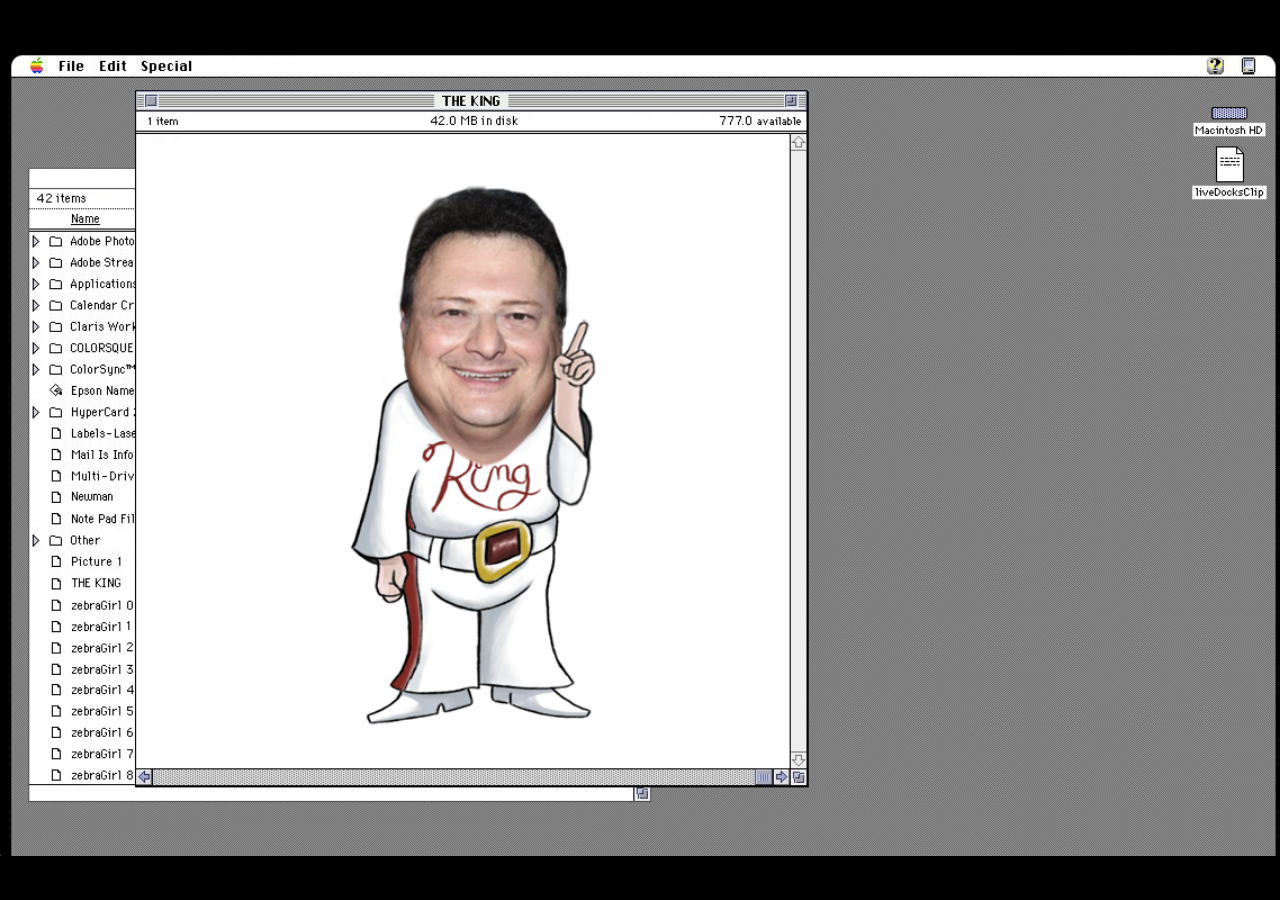
<file: students/index.html>
<!DOCTYPE html>
<html lang="en-us">
  <head>
    <meta charset="utf-8" />
    <meta name="viewport" content="width=device-width, initial-scale=1.0, maximum-scale=1" />
    <title>You Didn't Say the Magic Word</title>
    <style>
      body {
        margin:0; 
        padding: 0; 
        background: black;
      }
      .cheatin-uh {
        background: transparent url('../images/ah-ah-ah.png') no-repeat center center;
        background-size: contain;
        height: 100vh;
        width: 100vw;
      }
    </style>
    <link rel="shortcut icon" href="favicon.ico" />
  </head>
  <body>
    <div class="cheatin-uh"></div>
  </body>
</html>
</file>
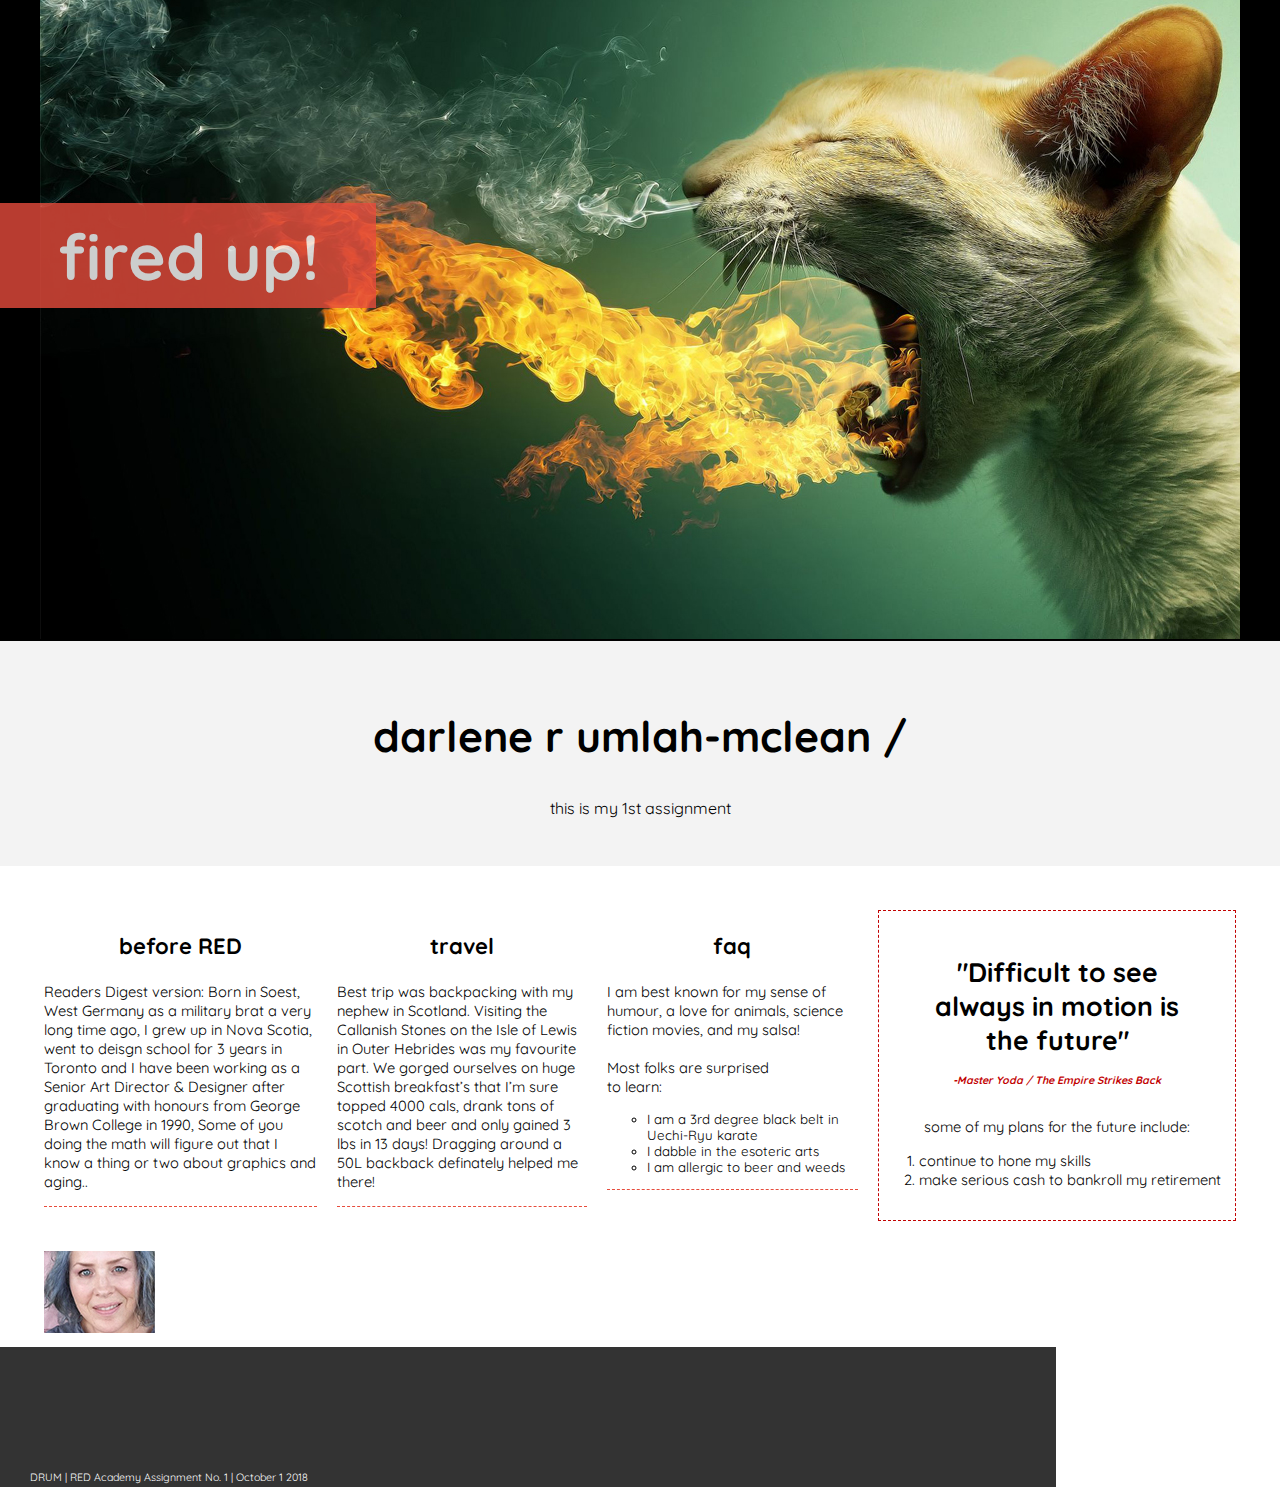
<file: students/darlene-mclean/index.html>
<!DOCTYPE html>
<html>

<head>
    <meta charset="utf-8" />
    <title>DRUM</title>

    <link href="http://fonts.googleapis.com/css?family=Source+Sans+Pro:200,300,400,600,700,900|Quicksand:400,700" rel="stylesheet" />
    <link href="style.css" rel="stylesheet" type="text/css" media="all" />

</head>
<!--main>-->

<body>
    <div id="main">
        <div id="maintextbox" class="container">
            <div id="maintitle">
                <h1>fired up!</h1>
            </div>
        </div>
    </div>
    </div>
    <div id="block2"></div>
    <div id="colorblock" class="container2">
        <div class="title">
            <h2>darlene r umlah-mclean /</h2>
            <p>this is my 1st assignment</p>
        </div>
    </div>


    <!-- guts >-->

    <div id="contentguts" class="guts">
        <div id="tbox1">
            <h3>before RED</h3>
            <p>Readers Digest version: Born in Soest, West Germany as a military brat a very long time ago,
                I grew up in Nova Scotia, went to deisgn school for 3 years in Toronto
                and I have been working as a Senior Art Director & Designer after
                graduating with honours from George Brown College in 1990,
                Some of you doing the math will figure out that I know a thing
                or two about graphics and aging..</p>
            <hr>
        </div>


        <div id="tbox2">
            <h3>travel</h3>
            <p>Best trip was backpacking with my nephew in Scotland. Visiting the Callanish Stones
                on the Isle of Lewis in Outer Hebrides was my favourite part.
                We gorged ourselves on huge Scottish breakfast’s that I’m sure topped 4000 cals,
                drank tons of scotch and beer and only gained 3 lbs in 13 days!
                Dragging around a 50L backback definately helped me there!</p>
            <hr>
        </div>


        <div id="tbox3">
            <h3>faq</h3>
            <p>I am best known for my sense of humour, a love for animals,
                science fiction movies, and my salsa! <br><br> Most folks are surprised<br> to learn:
                <ul>
                    <li>I am a 3rd degree black belt in Uechi-Ryu karate</li>
                    <li>I dabble in the esoteric arts</li>
                    <li>I am allergic to beer and weeds</li>
                </ul>
                <hr>
        </div>

        <div id="tbox4" class="blockquote">
            <blockquote>"Difficult to see always in motion is the future"
                <footer><cite><a href="https://www.starwars.com/news/8-great-life-teachings-from-yoda">-Master Yoda / The Empire Strikes Back</a></cite></footer>
            </blockquote>
            <p>some of my plans for the future include:</p>
            <ol>
                <li>continue to hone my skills</li>
                <li>make serious cash to bankroll my retirement</li>
            </ol>

        </div>

        <div id="pimage" class="Dar">
            <img src="images/darmclean_111x82.jpg" Alt="Dar McLean">
        </div>
    </div>

<!--footer>-->

    <section>
        <ul class="social-icons">
            <li><a href="https://www.instagram.com/darlenemclean/?hl=en"><img src="images/instagram.png" /></a></li>
            <li><a href="https://www.linkedin.com/in/darumlah/"><img src="images/linkedin.png" /></a></li>
        </ul>
    </section>

    <div id="footer" class="footercontainer">
        <div class="container">
            DRUM | RED Academy Assignment No. 1 | October 1 2018
        </div>



</body>

</html>
</file>
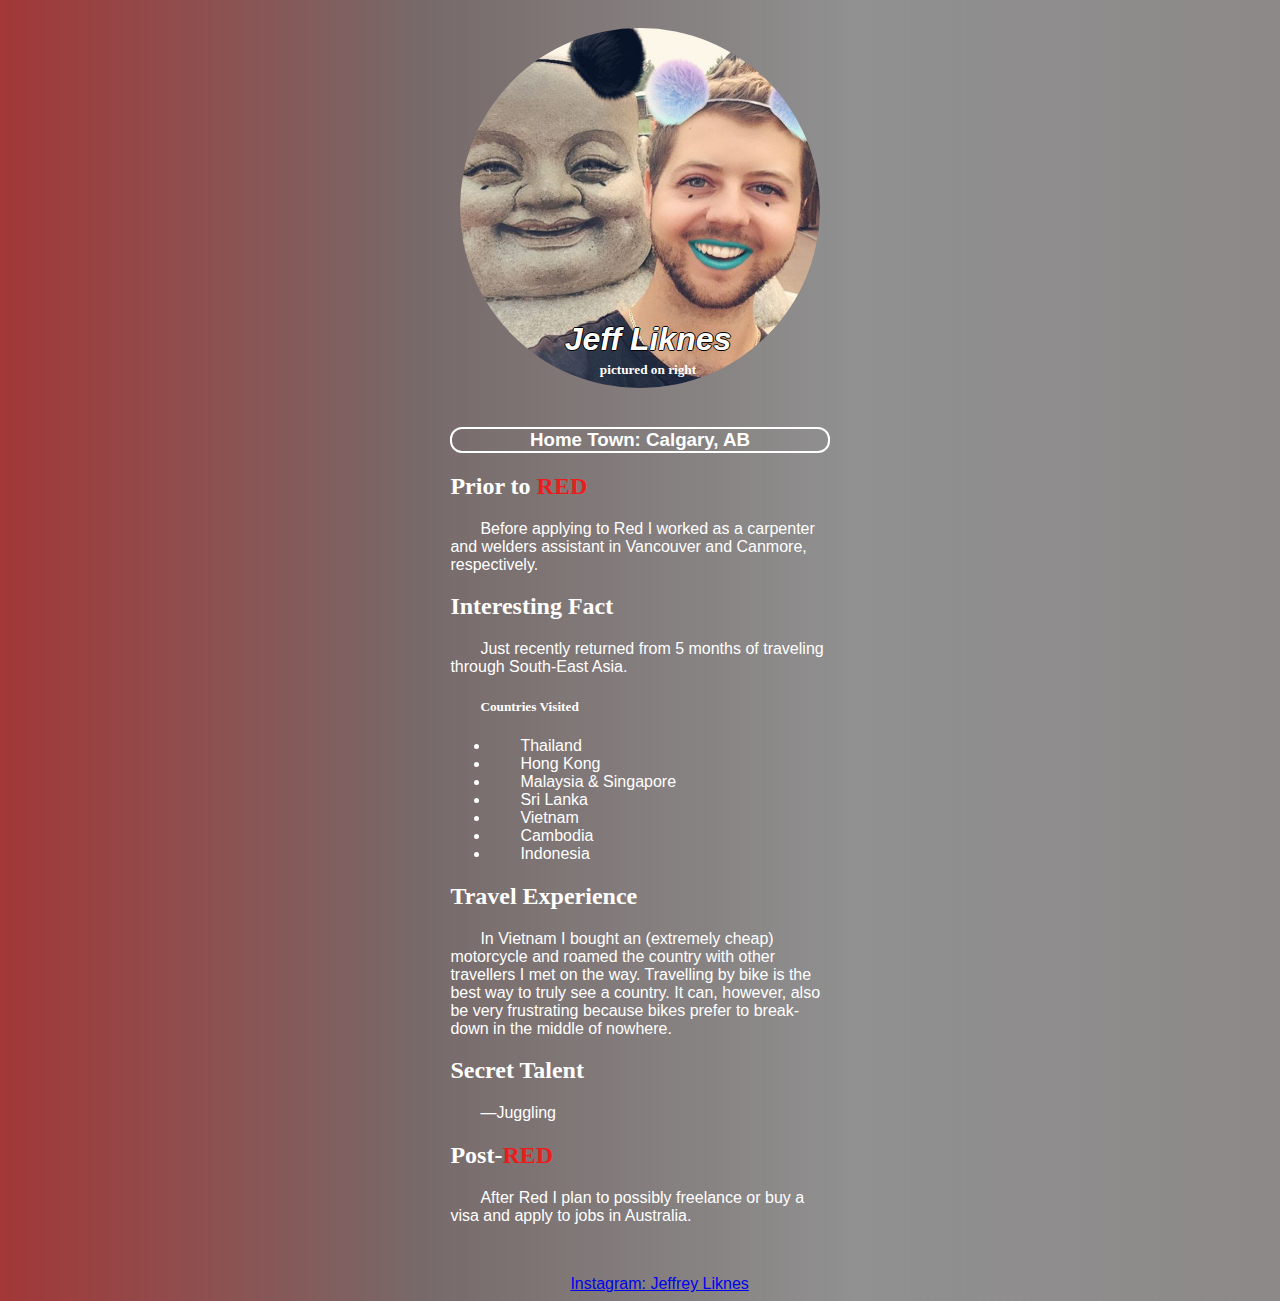
<file: students/jeff-liknes/index.html>
<!DOCTYPE html>
<html>

<head>
  <title>Jeff Liknes</title>
  <link href="Jeff-Liknes.css" type="text/css" rel="stylesheet">

</head>

<body>
    <div class="circle">
      <img src="Jeff-Liknes.jpg" alt="Yours truly">
    </div> 
   
  
<div id="main">
  <h1 class="Name" ><em>Jeff Liknes</em></h1>
   <h5 class="pictured">pictured on right</h5>
  
  <h3 class="introduction">Home Town: Calgary, AB</h3>
   

  <h2 class="Prior">Prior to <strong class="red">RED</strong></h2>
    <div class="description">Before applying to Red I worked as a carpenter and welders assistant in Vancouver and Canmore, respectively.</div> 
   

  <h2>Interesting Fact</h2>
      <div class="description">Just recently returned from 5 months of traveling through South-East Asia.
        <h5>Countries Visited</h5>
          <ul class="countries">
            <li>Thailand</li>
            <li>Hong Kong</li>
            <li>Malaysia & Singapore</li>
            <li>Sri Lanka</li>
            <li>Vietnam</li>
            <li>Cambodia</li>
            <li>Indonesia</li>
          </ul>
      </div>

  <h2>Travel Experience</h2>
    <p class="experience">In Vietnam I bought an (extremely cheap) motorcycle and roamed the country with other travellers I met on the way. 
       Travelling by bike is the best way to truly see a country. It can, however, also be very frustrating because bikes prefer to break-down in the middle of nowhere.</p>

  <h2> Secret Talent </h2>  
    <div class="talent">&mdash;Juggling</div>

  <h2>Post-<strong class="red">RED</strong></h2>
    <div class="description">After Red I plan to possibly freelance or buy a visa and apply to jobs in Australia.</div>


<footer>
  <a href="https://www.instagram.com/jeffreyliknes/">Instagram: Jeffrey Liknes</a>
</footer>
      

  </div>
</body>
</html>
</file>
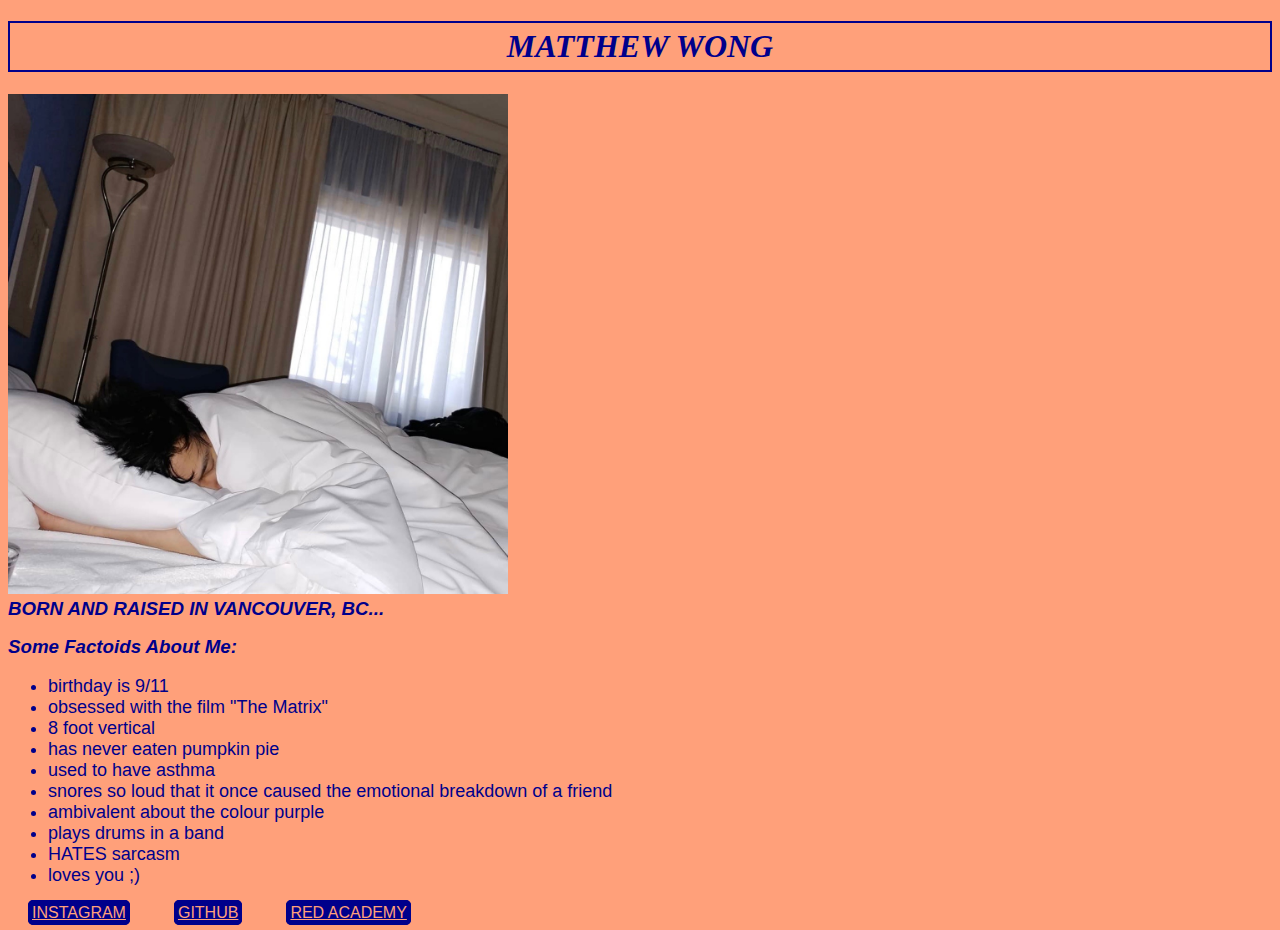
<file: students/matthew-wong/index.html>
<!DOCTYPE html>
<html>
    <head>
        <title>Matthew Wong</title>

        <link href="style.css" type="text/css" rel="stylesheet">
    </head>
    <body>
      <h1>MATTHEW WONG</h1>

      <img src="images/sleepy-boy.jpg" alt="a candid photo of Matthew during summer vacation" height="500" width="500"/>
      <div>
          <h3 class="location">BORN AND RAISED IN VANCOUVER, BC...</h3>
          <p>
              <h3 class="factshead">Some Factoids About Me:</h3>
              <ul>
                  <li>birthday is 9/11</li>
                  <li>obsessed with the film "The Matrix"</li>
                  <li>8 foot vertical</li>
                  <li>has never eaten pumpkin pie</li>
                  <li>used to have asthma</li>
                  <li>snores so loud that it once caused the emotional breakdown of a friend</li>
                  <li>ambivalent about the colour purple</li>
                  <li>plays drums in a band</li>
                  <li>HATES sarcasm</li>
                  <li>loves you ;)</li>
                  <!--FOLLOW THE WHITE RABBIT, NEO...-->
              </ul>
          </p>
      </div>
        <a href="https://www.instagram.com/matthewaramis/" target="_blank">INSTAGRAM</a>
        <a href="https://github.com/matthewaramis" target="_blank">GITHUB</a>
        <a href="https://redacademy.com/vancouver/" target="_blank">RED ACADEMY</a>
    </body>
</html>
</file>
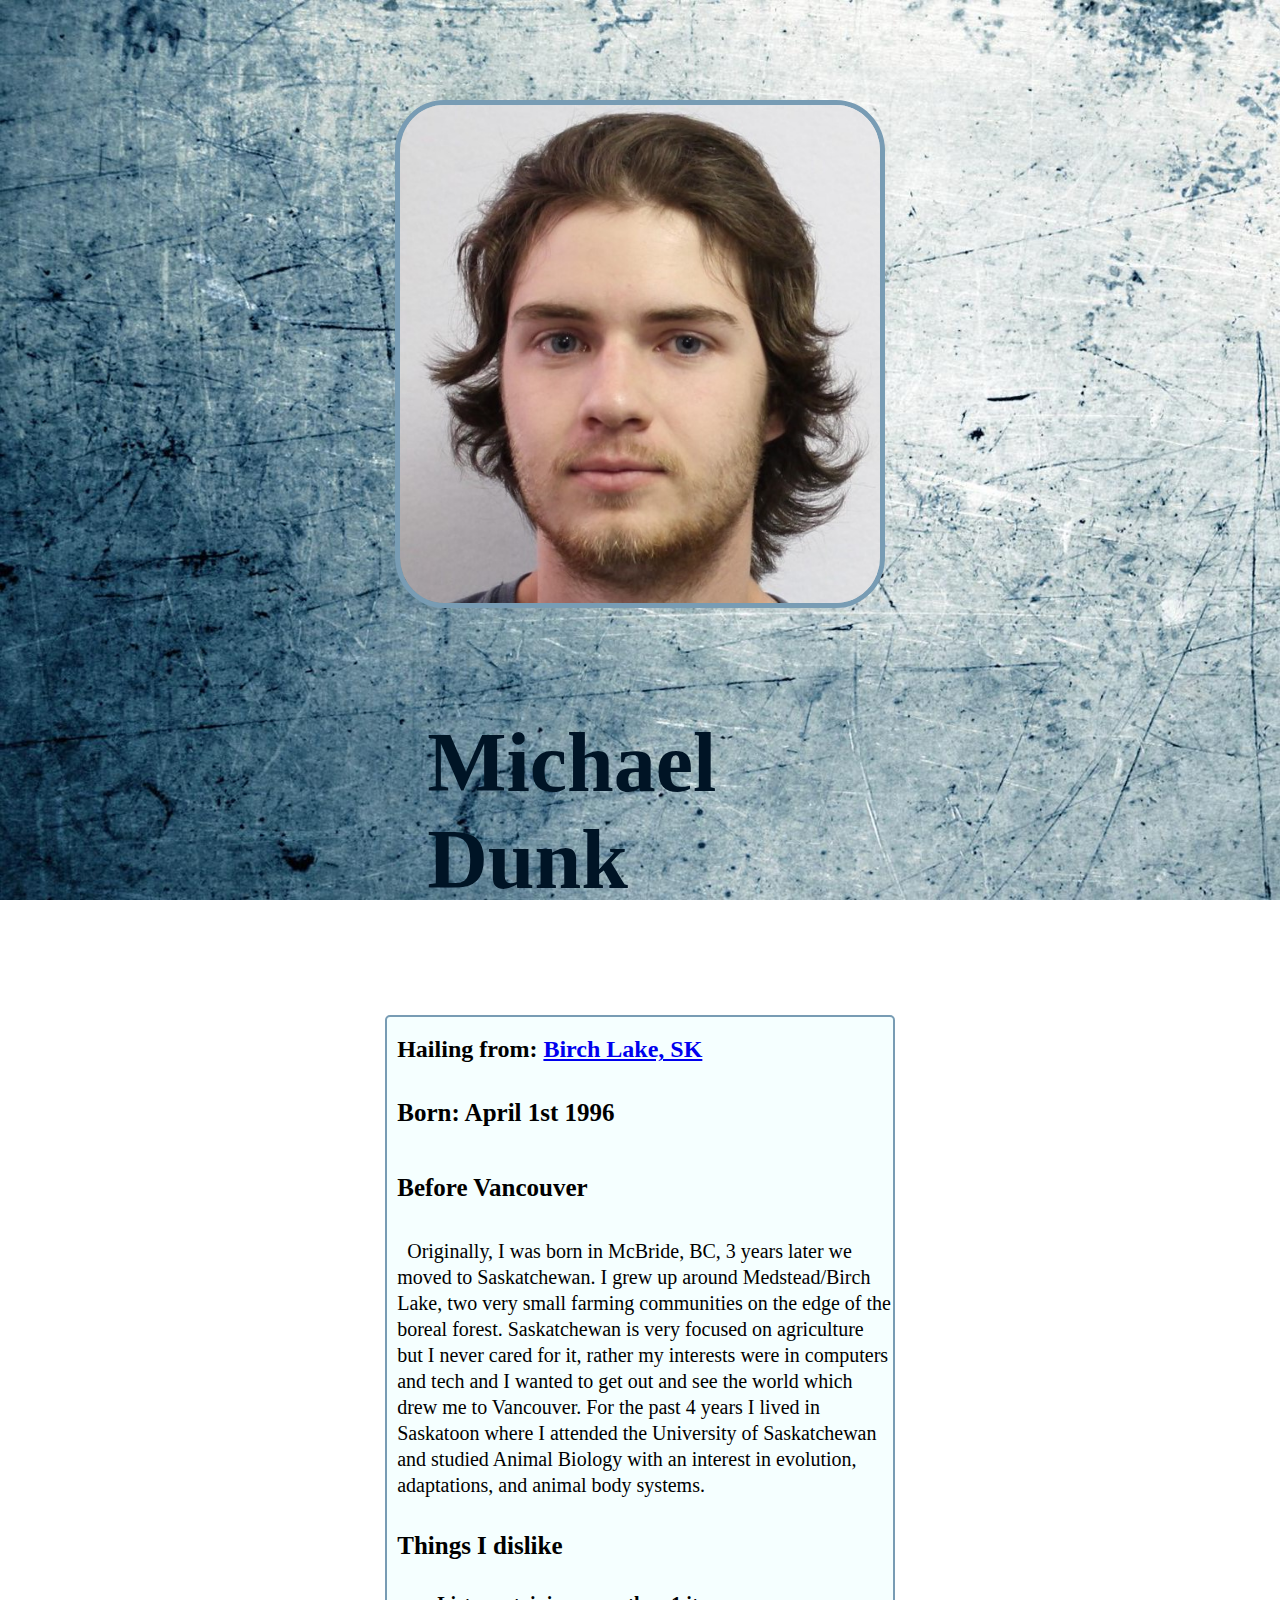
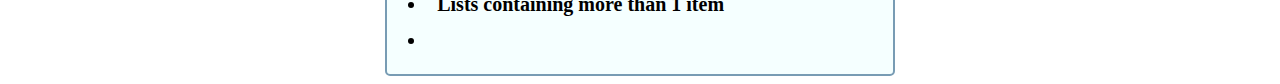
<file: students/mike-dunk/index.html>
<!DOCTYPE html> 
<html>
<head>
    <link rel="stylesheet" type="text/css" href="style.css" />    
</head>
<body>
    <img id="pic" src=file.jpg class="center" />
    <h1 class="center">
        <strong>Michael Dunk</strong>
    </h1>
    <div class="center">
    <h2>
            Hailing from: <a href=https://en.wikipedia.org/wiki/Birch_Lake,_Saskatchewan target=_blank>Birch Lake, SK</a>
    </h2>
    <h3>Born: April 1st 1996</h3>
    <h3>
        Before Vancouver
    </h3>
    <p>
        Originally, I was born in McBride, BC, 3 years later we moved to Saskatchewan. I grew up around Medstead/Birch Lake, two very small farming communities on the edge of the boreal forest. Saskatchewan is very focused on agriculture but I never cared for it, rather my interests were in computers and tech and I wanted to get out and see the world which drew me to Vancouver. For the past 4 years I lived in Saskatoon where I attended the University of Saskatchewan and studied Animal Biology with an interest in evolution, adaptations, and animal body systems.
    </p>
    <h4>
        Things I dislike
    </h4>
    <h5 style="list-style-type: disc">
        <ul>
            <li>Lists containing more than 1 item</li>
        </ul>
        <ul>
            <li> </li>
        </ul>
    </h5>
    </div>
</body>
</html>
</file>
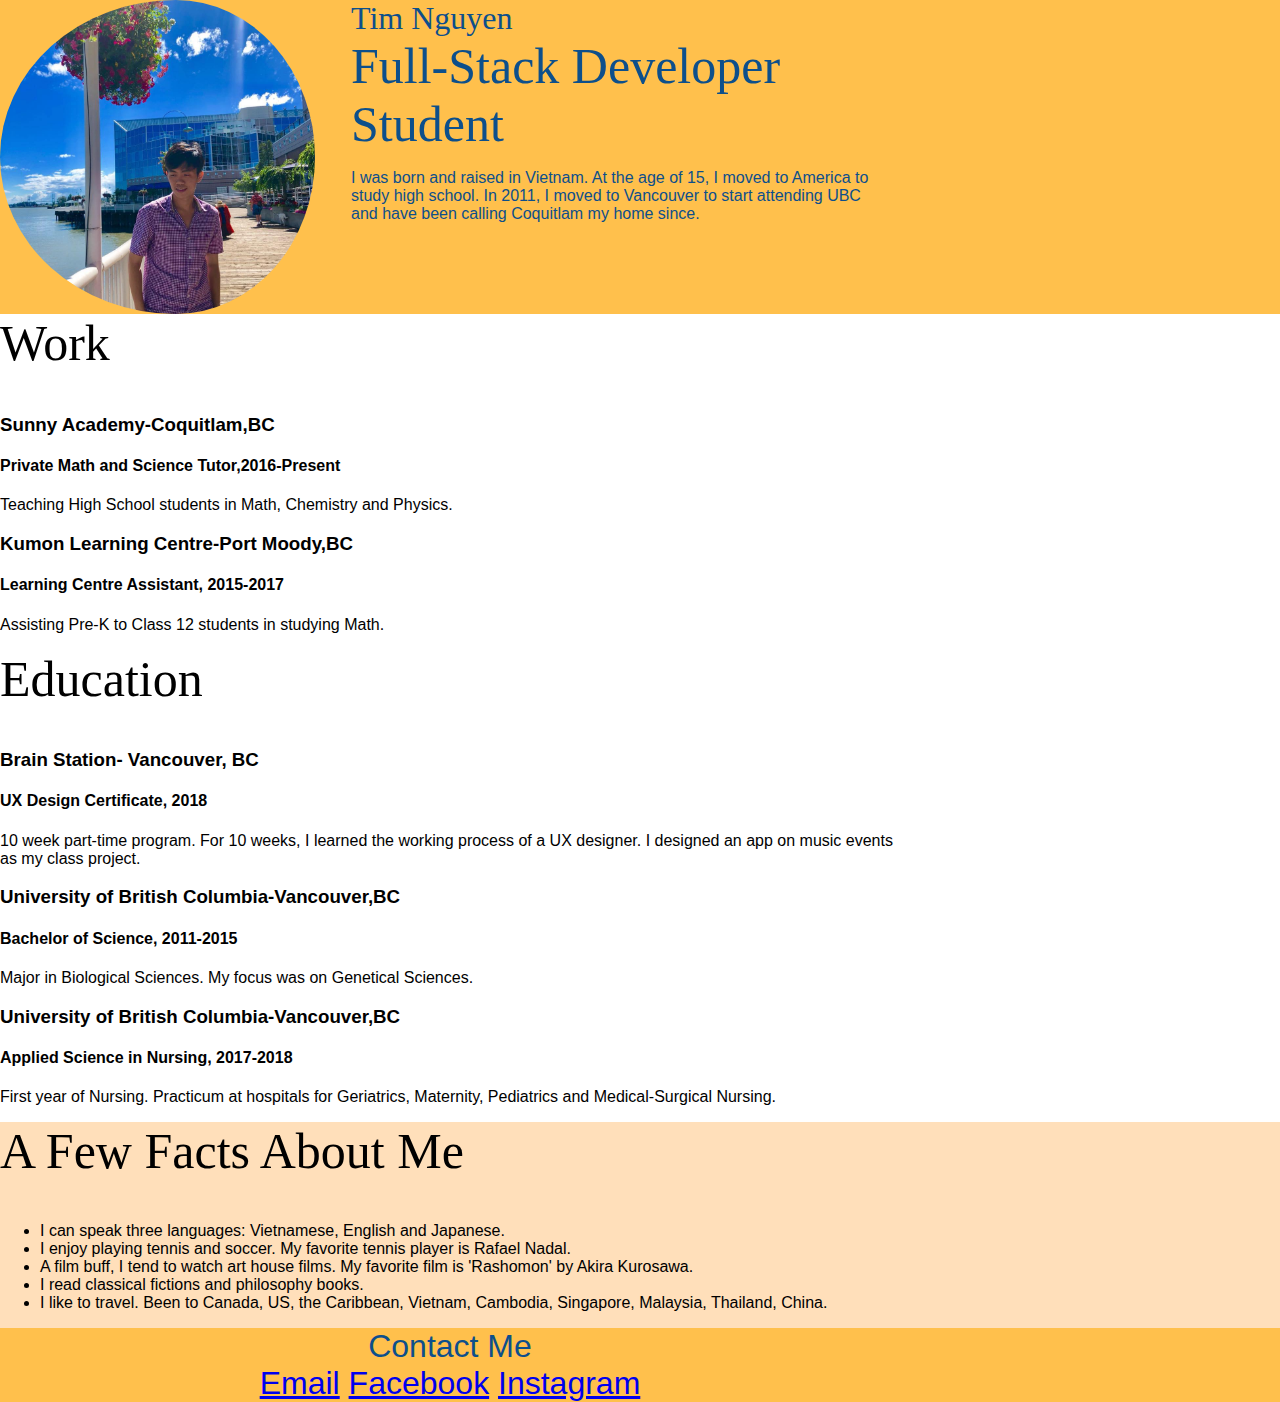
<file: students/tim-nguyen/index.html>
<!DOCTYPE HTML>
<html lang="en">
<head>
     <meta charset="utf-8">
     <meta name="viewport" content="width=device-width, initial-scale=1.0">
     <title>About Me: Tim Nguyen</title>
     <link href="tim.css" rel="stylesheet" type="text/css">
</head>

<body>
        <!--Intro---->
<header>
    <div class = "page-content">
      <img class="profile-img column-left" src="tim.jpg" alt="Tim Nguyen">
   <div class="column-right">
     <h1> Tim Nguyen </h1>
     <h2> Full-Stack Developer Student</h2>
     <p>  I was born and raised in Vietnam. At the age of 15, I moved to America to study high school. In 2011, I moved to Vancouver to start attending UBC and have been calling Coquitlam my home since.</p>
     </p>
       </div>
     </div>
</header>

<main>
        <!---//Work Experience----->
  <section class="work">
           <div class="page-content">
                      <h2>Work</h2>

        <!---Work Details---->
        <h3>Sunny Academy-Coquitlam,BC</h3>
        <h4>Private Math and Science Tutor,2016-Present</h4>
        <p>Teaching High School students in Math, Chemistry and Physics.</p>

        <h3>Kumon Learning Centre-Port Moody,BC</h3>
        <h4>Learning Centre Assistant, 2015-2017</h4>
        <p>Assisting Pre-K to Class 12 students in studying Math.</p>
          </div>
</section>

        <!---//Educational Background---->
  <section class="education">
        <div class="page-content">
                    <h2>Education</h2>

          <!---My Schools ---->
        <h3>Brain Station- Vancouver, BC</h3>
        <h4>UX Design Certificate, 2018</h4>
        <p>10 week part-time program. For 10 weeks, I learned the working process of a UX designer. I designed an app on music events as my class project.</p>

        <h3>University of British Columbia-Vancouver,BC</h3>
        <h4>Bachelor of Science, 2011-2015</h4>
        <p>Major in Biological Sciences. My focus was on Genetical Sciences.</p>

        <h3>University of British Columbia-Vancouver,BC</h3>
        <h4>Applied Science in Nursing, 2017-2018</h4>
        <p>First year of Nursing. Practicum at hospitals for Geriatrics, Maternity, Pediatrics and Medical-Surgical Nursing.</p>
      </div>
  </section>

       <!---Facts---->

  <section class="facts">
         <div class="page-content">
                       <h2> A Few Facts About Me</h2>
        <!---Facts about Me---->
     <ul>
         <li>I can speak three languages: Vietnamese, English and Japanese.</li>
         <li>I enjoy playing tennis and soccer. My favorite tennis player is Rafael Nadal.</li>
         <li>A film buff, I tend to watch art house films. My favorite film is 'Rashomon' by Akira Kurosawa.</li>
         <li>I read classical fictions and philosophy books.</li>
         <li>I like to travel. Been to Canada, US, the Caribbean, Vietnam, Cambodia, Singapore, Malaysia, Thailand, China.</li>
    </ul>
         </div>
  </section>


</main>

        <!---//Footer & Contact Info---->
        <footer>
               <div class="page-content"
                       <h2>Contact Me</h2>
                <div class="contact-info">
                     <a href="#">Email</a>
                     <a href="#">Facebook</a>
                     <a href="#">Instagram</a>

                </div>
              </div>
        </footer>

</body>
</html>
</file>
<file: students/darlene-mclean/style.css>
/*html, body */
{
    height: auto;
    width: auto;
}

html {
    box-sizing: border-box;
}

*,
*:before,
*:after {
    box-sizing: inherit;
}

body {
    margin: 0px;
    padding: 0px;
    background-color: #ffffff;
    font-family: 'Quicksand', sans-serif;
    color: black;
}



/* maintextbox  */


#main {
    position: relative;
    padding: 10em 0em 20em 0em;
    background: url(images/bg_01.jpg) no-repeat center top;
    height: auto;
    background-color: #000;
    width: 100%;
}


/*********************************************************************************/
/* maintitle                                                                          */
/*********************************************************************************/

#maintitle {
    color: #ffffff;
}

#maintitle h1 {
    display: inline-block;
    margin-bottom: 0.20em;
    padding: 0.20em 0.9em;
    background: #e74c3c;
    opacity: .8;
    font-size: 48pt;
}



#maintitle span {
    display: block;
    text-transform: uppercase;
    font-size: 40pt;
}

/* color block */

.container2 {
    background: #F3F3F3;
    padding: 2em 0em;
    text-align: center;

}

.title {
    color: #000000;
    text-align: center
}

h2 {
    font-size: 32pt;
}

/* columns */

#contentguts {
    display: grid;
    width: auto;
    flex-direction: row;
    flex-wrap: wrap;
    grid-area: auto;
    grid-template-columns: 1fr, 1fr, 1fr, 1fr;
    grid-template-rows: 1fr, 1fr, 1fr;
    margin-left: 3em;
    margin-right: 3em;
    margin-top: 3em;
    gap: 20px;
    vertical-align: text-top;
    align-content: center;
    block-size: 240px 320px;
    font-size: 11pt;
    font-weight: 400;
    
}


h3 {
    text-align: center;
    font-size: 1.5em;
    font-weight: 700;
}

#tbox1 {
    display: inline-block;
    grid-column-start: 1;
    grid-row-start: 1;
    float: left;
    text-align: left;
    height: 300px;
}

#tbox2 {
    display: inline-block;
    grid-column-start: 2;
    grid-row-start: 1;
    float: left;
    text-align: left;
}

#tbox3 {
    display: inline-block;
    grid-column-start: 3;
    grid-row-start: 1;
    float: left;
    text-align: left;

}

#tbox4 {
    display: inline-block;
    grid-column-start: 4;
    grid-row-start: 1;
    align-content: center;
    text-align: center;
    float: right;
    border: 0.4px;
    border-style: dashed;
    border-color: #c20303;
    border-width: 0.4px;
    page-break-after: right;


}

ul {
    list-style: circle;
    font-size: 10pt;
}


blockquote {
    font-size: 20pt;
    font-family: 'Quicksand', sans-serif;
    font-weight: 700;
    text-decoration: none;
}

cite {
    font-size: 8pt;
    color: #333333;
    text-decoration: none;
}

a {
    text-decoration: none;
    color: #c20303
}

a:visited {
    text-decoration: none;
}

ol {
    tab-size: 0.1em;
    text-align: left;
}

hr {
    margin: 1em auto;
    border-style: dashed;
    border-width: 1px 0 0;
    border-color: #e74c3c;
}

.guts:after {
    content: "";
    display: table;
    clear: both;
}

#pimage {
    display: inline-block;
    position: relative;
    float: left;
   padding: 10px 0px;
}




/* social */

.social-icons {
    text-align: center;
    position: relative;
    float: right;
    z-index: 1;
}

.social-icons li {
    display: inline-block;
    list-style-type: none;
    -webkit-user-select: none;
    -moz-user-select: none;

}

.social-icons li a {
    border-bottom: none;
}

.social-icons li img {
    width: 50px;
    height: 50px;
    margin-right: 3em;
    margin-top: 2em;
}

/* footer */

#footer {
    position: relative;
    bottom: 0;
    width: auto;
    height: 140px;
    font-size: 8pt;
    align-content: center;
    padding-left: 30px;
    padding-top: 120px;
    text-align: left;
    color: #ffffff;
    background: #333333;
}
</file>
<file: students/jeff-liknes/Jeff-Liknes.css>
body {

    background-image: linear-gradient(90deg,rgba(145, 18, 18, 0.842),
    rgba(94, 78, 78, 0.842),rgba(128, 128, 128, 0.87), rgba(82, 76, 76, 0.664));    
    font-family: 'Raleway', sans-serif;
  }

.prior, .description, .experience, .talent, h2,.introduction  {
    display: block;
    margin-left: auto;
    margin-right: auto;
    width: 30%;
}


img {
    height: 400px;
    width: 400px;
    box-align: center;
    padding: 20px 10px;
    
}

h1 {
    text-align: center;
    color: white;
    padding-bottom: 1px;
    position: absolute;
    width: 100%;
    top: 300px;
}


.pictured {
    text-align: center;
    position: absolute;
    width: 100%;
    top: 340px;
}

.description,.talent,.experience {
    text-indent: 30px;
    }

.experience, .description, .fact, .talent, .picture, .introduction, .pictured {
    color: white;

}



h2,h5 {
    font-family: georgia;
    color: white;
}

img {
    border-radius: 50%;
    display: block;
    margin-left: auto;
    margin-right: auto;
    width: 30%;
}


a {
    display: block;
    margin-left: auto;
    margin-right: auto;
    width: 30%;
    padding-left: 120px;
    padding-top: 50px;

}

* {
    box-sizing: border-box;
}

.red {
    color: hsla(0, 93%, 52%, 0.911);
}

em {
    color: #fff;
    text-shadow: 1px 0 0 #000, 0 -1px 0 #000, 0 1px 0 #000, -1px 0 0 #000;
}

.introduction {
    border: 2px solid;
    border-radius: 12px;
    text-align: center;

}
</file>
<file: students/matthew-wong/style.css>
body {
    background-color: lightsalmon;
    color: darkblue;
}

img {
    display: inline;
}

h1 {
    font-family: Lucida Sans;
    font-weight: bold;
    font-style: italic;
    text-align: center;
    border: 2px solid darkblue;
    padding: 5px;
}

h3, ul, li, a {
    font-family: Helvetica;
}

h3 {
    font-style: italic;
    display: inline;
}

ul {
    font-size: 18px;
}

.location {
}

.factshead {
}

a {
    background-color: darkblue;
    color: lightsalmon;
    padding: 3px 3px;
    border: 1px solid darkblue;
    border-radius: 5px;
    margin: 10px 20px;
}
</file>
<file: students/mike-dunk/style.css>
h1 {
font-size: 84px;
    font-family: georgia;
    color: rgb(0, 20, 37);
    padding: 50px;
    padding-left: 130px;
    
}
body {
background-size: cover;
background-image: url(4.jpg);
background-attachment: fixed

}

#pic {
    max-width: 480px;    
}
img {
    border-radius: 10%;
    border-style: solid;
    border-color: #789cb4;
    border-width: 5px;
    margin-top: 100px
}
.center {
    display: block;
    margin-left: auto;
    margin-right: auto;
    width: 40%;
}
div {
    background-color: rgba(240, 255, 255, 0.678);
    border-color: #789cb4;
    border-style: solid;
    border-radius: 5px;
    border-width: 2.5px;
    text-indent: 10px
}
h3 {
    font-size: 25px;
    line-height: 200%
}
p {
    font-size: 20px;
    line-height: 130%;
    margin-left: 10px
}
h4 {
    font-size: 25px
}
li {
    font-size: 20px
}
</file>
<file: students/tim-nguyen/tim.css>
/*Global styles
--------------------*/
html {
  box-sizing: border-box;
}
*,*: before, *:after{
  box-sizing: inherit;
}

body{
  font-family: 'Open Sans', sans-serif;
  margin: 0;
}

h1,h2{
  font-family: 'Comic Sans MS', cursive;
  font-weight:400;
}
h1{
  font-size: : 100px;
}

h2{
  font-size: 50px;
  margin-top:0;
}

.page-content{
  max-width: 900px;
  margin: 0 auto
  padding: 50px;
  overflow: hidden;
}
.column-left {
   width: 35%;
   float: left;
   padding-right: 4%;
   min-height: 160px;
}

.column-right {
  width: 60%;
  float: left;
  min-height: 160px;
}

/*Header & footer
--------------------------*/
header, footer{
  background: #ffc04c;
  color: #0D4F8B;
}
header h1, header h2 {
  color: #0D4F8B;
  margin: 0
}

/*Header styles only*/

.profile-img {
  border-radius: 60%
}
footer {
  text-align: center;
  font-size: 32px;
}
.facts{
  background: #ffdfba;
}
/*Work&Education
----------------------*/
.work, .education{
  background: #ffffff;
}
</file>
